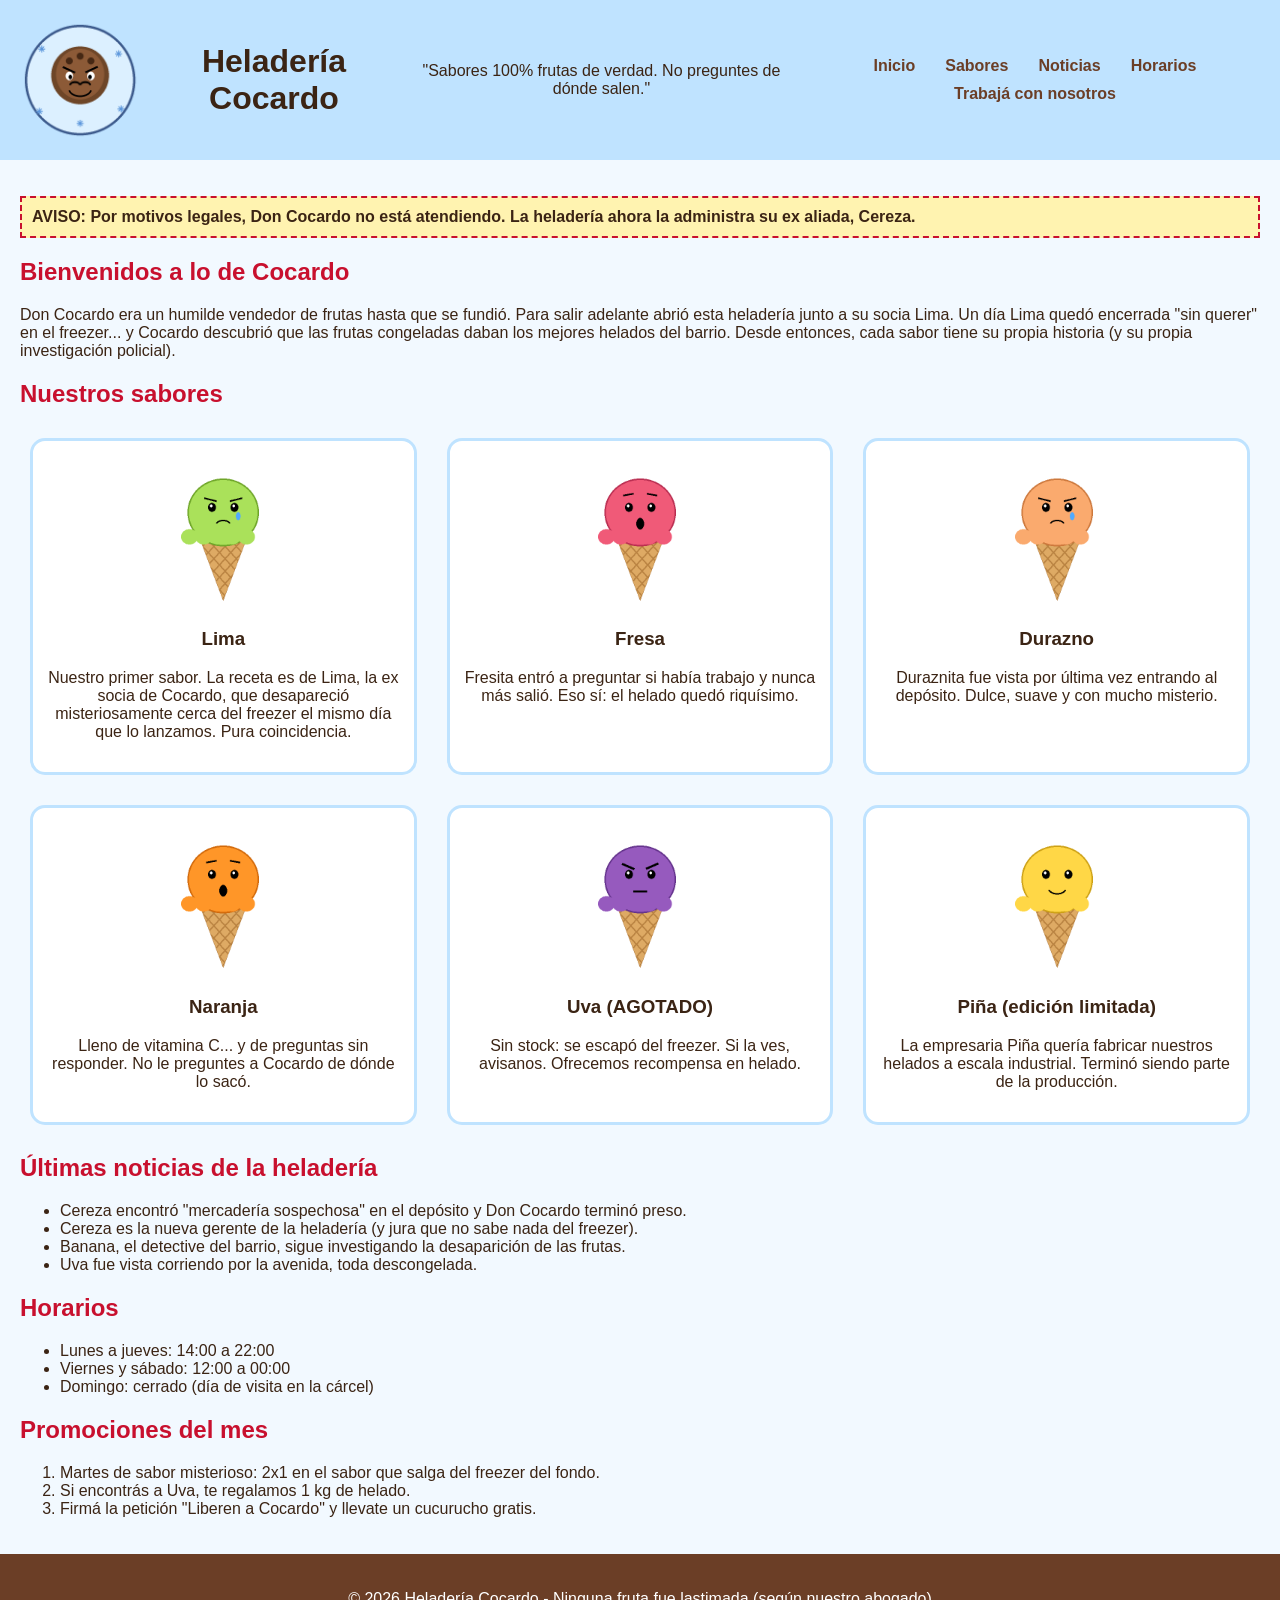
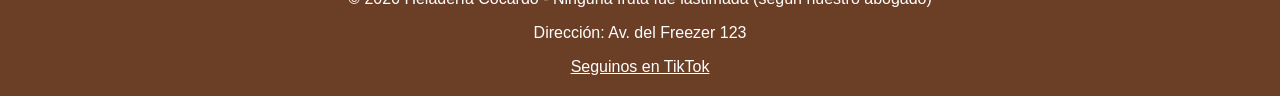
<file: heladeria-cocardo/index.html>
<!DOCTYPE html>
<html lang="es">
<head>
    <meta charset="UTF-8">
    <meta name="viewport" content="width=device-width, initial-scale=1.0">
    <title>Heladería Cocardo</title>
    <link rel="stylesheet" href="css/style.css">
</head>
<body>

    <header>
        <div class="marca">
            <img src="img/logo-cocardo.png" alt="Logo de Heladería Cocardo" class="logo">
            <h1>Heladería Cocardo</h1>
      
        <p class="slogan">"Sabores 100% frutas de verdad. No preguntes de dónde salen."</p>

        <nav>
            <a href="index.html">Inicio</a>
            <a href="#sabores">Sabores</a>
            <a href="#noticias">Noticias</a>
            <a href="#horarios">Horarios</a>
            <a href="trabaja-con-nosotros.html">Trabajá con nosotros</a>
        </nav>

        </div>
    </header>

    <main>
        <p class="aviso">AVISO: Por motivos legales, Don Cocardo no está atendiendo. La heladería ahora la administra su ex aliada, Cereza.</p>

        <h2>Bienvenidos a lo de Cocardo</h2>
        <p>Don Cocardo era un humilde vendedor de frutas hasta que se fundió. Para salir adelante abrió esta heladería junto a su socia Lima. Un día Lima quedó encerrada "sin querer" en el freezer... y Cocardo descubrió que las frutas congeladas daban los mejores helados del barrio. Desde entonces, cada sabor tiene su propia historia (y su propia investigación policial).</p>

        <h2 id="sabores">Nuestros sabores</h2>

        <div class="sabores">
            <div class="sabor">
                <img src="img/lima.png" alt="Helado de lima triste">
                <h3>Lima</h3>
                <p>Nuestro primer sabor. La receta es de Lima, la ex socia de Cocardo, que desapareció misteriosamente cerca del freezer el mismo día que lo lanzamos. Pura coincidencia.</p>
            </div>
            <div class="sabor">
                <img src="img/fresa.png" alt="Helado de fresa asustado">
                <h3>Fresa</h3>
                <p>Fresita entró a preguntar si había trabajo y nunca más salió. Eso sí: el helado quedó riquísimo.</p>
            </div>
            <div class="sabor">
                <img src="img/durazno.png" alt="Helado de durazno triste">
                <h3>Durazno</h3>
                <p>Duraznita fue vista por última vez entrando al depósito. Dulce, suave y con mucho misterio.</p>
            </div>
            <div class="sabor">
                <img src="img/naranja.png" alt="Helado de naranja asustado">
                <h3>Naranja</h3>
                <p>Lleno de vitamina C... y de preguntas sin responder. No le preguntes a Cocardo de dónde lo sacó.</p>
            </div>
            <div class="sabor">
                <img src="img/uva.png" alt="Helado de uva enojado">
                <h3>Uva (AGOTADO)</h3>
                <p>Sin stock: se escapó del freezer. Si la ves, avisanos. Ofrecemos recompensa en helado.</p>
            </div>
            <div class="sabor">
                <img src="img/pina.png" alt="Helado de piña feliz">
                <h3>Piña (edición limitada)</h3>
                <p>La empresaria Piña quería fabricar nuestros helados a escala industrial. Terminó siendo parte de la producción.</p>
            </div>
        </div>

        <h2 id="noticias">Últimas noticias de la heladería</h2>
        <ul>
            <li>Cereza encontró "mercadería sospechosa" en el depósito y Don Cocardo terminó preso.</li>
            <li>Cereza es la nueva gerente de la heladería (y jura que no sabe nada del freezer).</li>
            <li>Banana, el detective del barrio, sigue investigando la desaparición de las frutas.</li>
            <li>Uva fue vista corriendo por la avenida, toda descongelada.</li>
        </ul>

        <h2 id="horarios">Horarios</h2>
        <ul>
            <li>Lunes a jueves: 14:00 a 22:00</li>
            <li>Viernes y sábado: 12:00 a 00:00</li>
            <li>Domingo: cerrado (día de visita en la cárcel)</li>
        </ul>

        <h2>Promociones del mes</h2>
        <ol>
            <li>Martes de sabor misterioso: 2x1 en el sabor que salga del freezer del fondo.</li>
            <li>Si encontrás a Uva, te regalamos 1 kg de helado.</li>
            <li>Firmá la petición "Liberen a Cocardo" y llevate un cucurucho gratis.</li>
        </ol>
    </main>

    <footer>
        <p>© 2026 Heladería Cocardo - Ninguna fruta fue lastimada (según nuestro abogado)</p>
        <p>Dirección: Av. del Freezer 123</p>
        <a href="https://www.tiktok.com" target="_blank">Seguinos en TikTok</a>
    </footer>

</body>
</html>
</file>
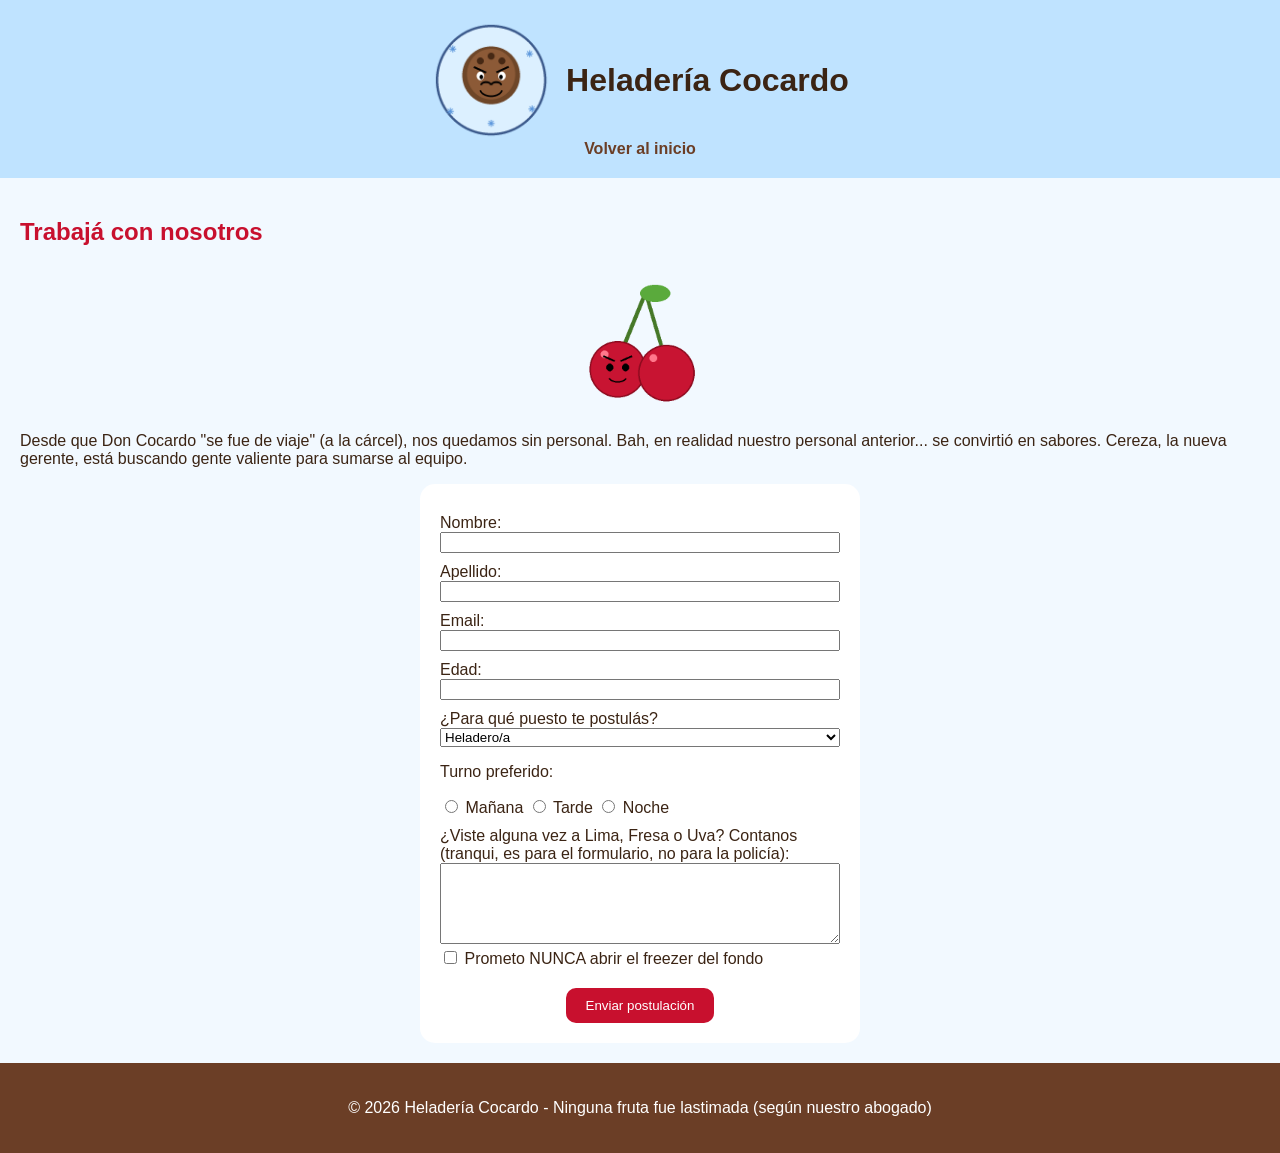
<file: heladeria-cocardo/trabaja-con-nosotros.html>
<!DOCTYPE html>
<html lang="es">
<head>
    <meta charset="UTF-8">
    <meta name="viewport" content="width=device-width, initial-scale=1.0">
    <title>Trabajá con nosotros - Heladería Cocardo</title>
    <link rel="stylesheet" href="css/style.css">
</head>
<body>

    <header>
        <div class="marca">
            <img src="img/logo-cocardo.png" alt="Logo de Heladería Cocardo" class="logo">
            <h1>Heladería Cocardo</h1>
        </div>
        <nav>
            <a href="index.html">Volver al inicio</a>
        </nav>
    </header>

    <main>
        <h2>Trabajá con nosotros</h2>
        <img src="img/cereza.png" alt="Cereza, la nueva gerente" class="gerente">
        <p>Desde que Don Cocardo "se fue de viaje" (a la cárcel), nos quedamos sin personal. Bah, en realidad nuestro personal anterior... se convirtió en sabores. Cereza, la nueva gerente, está buscando gente valiente para sumarse al equipo.</p>

        <form>
            <label for="nombre">Nombre:</label>
            <input type="text" id="nombre" name="nombre" required>

            <label for="apellido">Apellido:</label>
            <input type="text" id="apellido" name="apellido" required>

            <label for="email">Email:</label>
            <input type="email" id="email" name="email" required>

            <label for="edad">Edad:</label>
            <input type="number" id="edad" name="edad" min="16" max="99">

            <label for="puesto">¿Para qué puesto te postulás?</label>
            <select id="puesto" name="puesto">
                <option value="heladero">Heladero/a</option>
                <option value="cajero">Cajero/a</option>
                <option value="repartidor">Repartidor/a en bici</option>
                <option value="guardia">Guardia del freezer</option>
                <option value="abogado">Abogado/a de Don Cocardo</option>
            </select>

            <p>Turno preferido:</p>
            <input type="radio" id="manana" name="turno" value="manana">
            <label for="manana" class="en-linea">Mañana</label>
            <input type="radio" id="tarde" name="turno" value="tarde">
            <label for="tarde" class="en-linea">Tarde</label>
            <input type="radio" id="noche" name="turno" value="noche">
            <label for="noche" class="en-linea">Noche</label>

            <label for="testigo">¿Viste alguna vez a Lima, Fresa o Uva? Contanos (tranqui, es para el formulario, no para la policía):</label>
            <textarea id="testigo" name="testigo" rows="5"></textarea>

            <input type="checkbox" id="promesa" name="promesa" required>
            <label for="promesa" class="en-linea">Prometo NUNCA abrir el freezer del fondo</label>

            <button type="submit">Enviar postulación</button>
        </form>
    </main>

    <footer>
        <p>© 2026 Heladería Cocardo - Ninguna fruta fue lastimada (según nuestro abogado)</p>
    </footer>

</body>
</html>
</file>
<file: heladeria-cocardo/css/style.css>
/* =========================================
   HELADERÍA COCARDO - Hoja de estilos
   ========================================= */

/* ---------- ESTILOS GENERALES (ya están listos) ---------- */
body {
    font-family: Arial, Helvetica, sans-serif;
    background-color: #f2f9ff;
    color: #3b2414;
    margin: 0;
}

/* Ojo: estos estilos NO se van a ver hasta que
   el HTML tenga las etiquetas header, main y footer */
header {
    background-color: #bfe3ff;
    padding: 20px;
}

main {
    padding: 20px;
}

footer {
    background-color: #6b3e26;
    color: white;
    padding: 20px;
}

.logo {
    width: 120px;
}

.gerente {
    width: 150px;
}

nav a {
    color: #6b3e26;
    font-weight: bold;
    text-decoration: none;
    margin: 0 10px;
}

.aviso {
    background-color: #fff3b0;
    border: 2px dashed #c8102e;
    padding: 10px;
    font-weight: bold;
}

.sabor {
    background-color: white;
    border: 3px solid #bfe3ff;
    border-radius: 15px;
    padding: 15px;
    margin: 10px;
}

.sabor img {
    width: 150px;
}


/* =========================================
   SOLUCIÓN - TAREAS
   ========================================= */

/* TAREA 1 */
header {
    text-align: center;
}

/* TAREA 2 */
h2 {
    color: #c8102e;
}

/* TAREA 3 */
footer {
    text-align: center;
}

/* TAREA 4 */
footer a {
    color: white;
}

/* TAREA 5 */
.sabor {
    text-align: center;
}

/* TAREA 6 */
form {
    width: 400px;
    margin: 0 auto;
    background-color: white;
    padding: 20px;
    border-radius: 15px;
}

/* Imagen de Cereza centrada */
.gerente {
    display: block;
    margin: 0 auto;
}

/* TAREA 7 */
label {
    display: block;
    margin-top: 10px;
}

label.en-linea {
    display: inline;
}

input[type="text"],
input[type="email"],
input[type="number"],
select,
textarea {
    width: 100%;
    box-sizing: border-box;
}

button {
    display: block;
    margin: 20px auto 0;
    background-color: #c8102e;
    color: white;
    border: none;
    padding: 10px 20px;
    border-radius: 10px;
    cursor: pointer;
}


/* =========================================
   SOLUCIÓN - DESAFÍOS EXTRA
   ========================================= */

/* DESAFÍO 1 (FLEXBOX) */
.marca {
    display: flex;
    justify-content: center;
    align-items: center;
    gap: 15px;
}

/* DESAFÍO 2 (FLEXBOX) */
nav {
    display: flex;
    justify-content: center;
    flex-wrap: wrap;
    gap: 10px;
}

/* DESAFÍO 3 (GRID) */
.sabores {
    display: grid;
    grid-template-columns: repeat(3, 1fr);
    gap: 10px;
}

/* DESAFÍO 4 (RESPONSIVE) */
@media (max-width: 600px) {
    .sabores {
        grid-template-columns: 1fr;
    }

    form {
        width: auto;
    }
}
</file>
